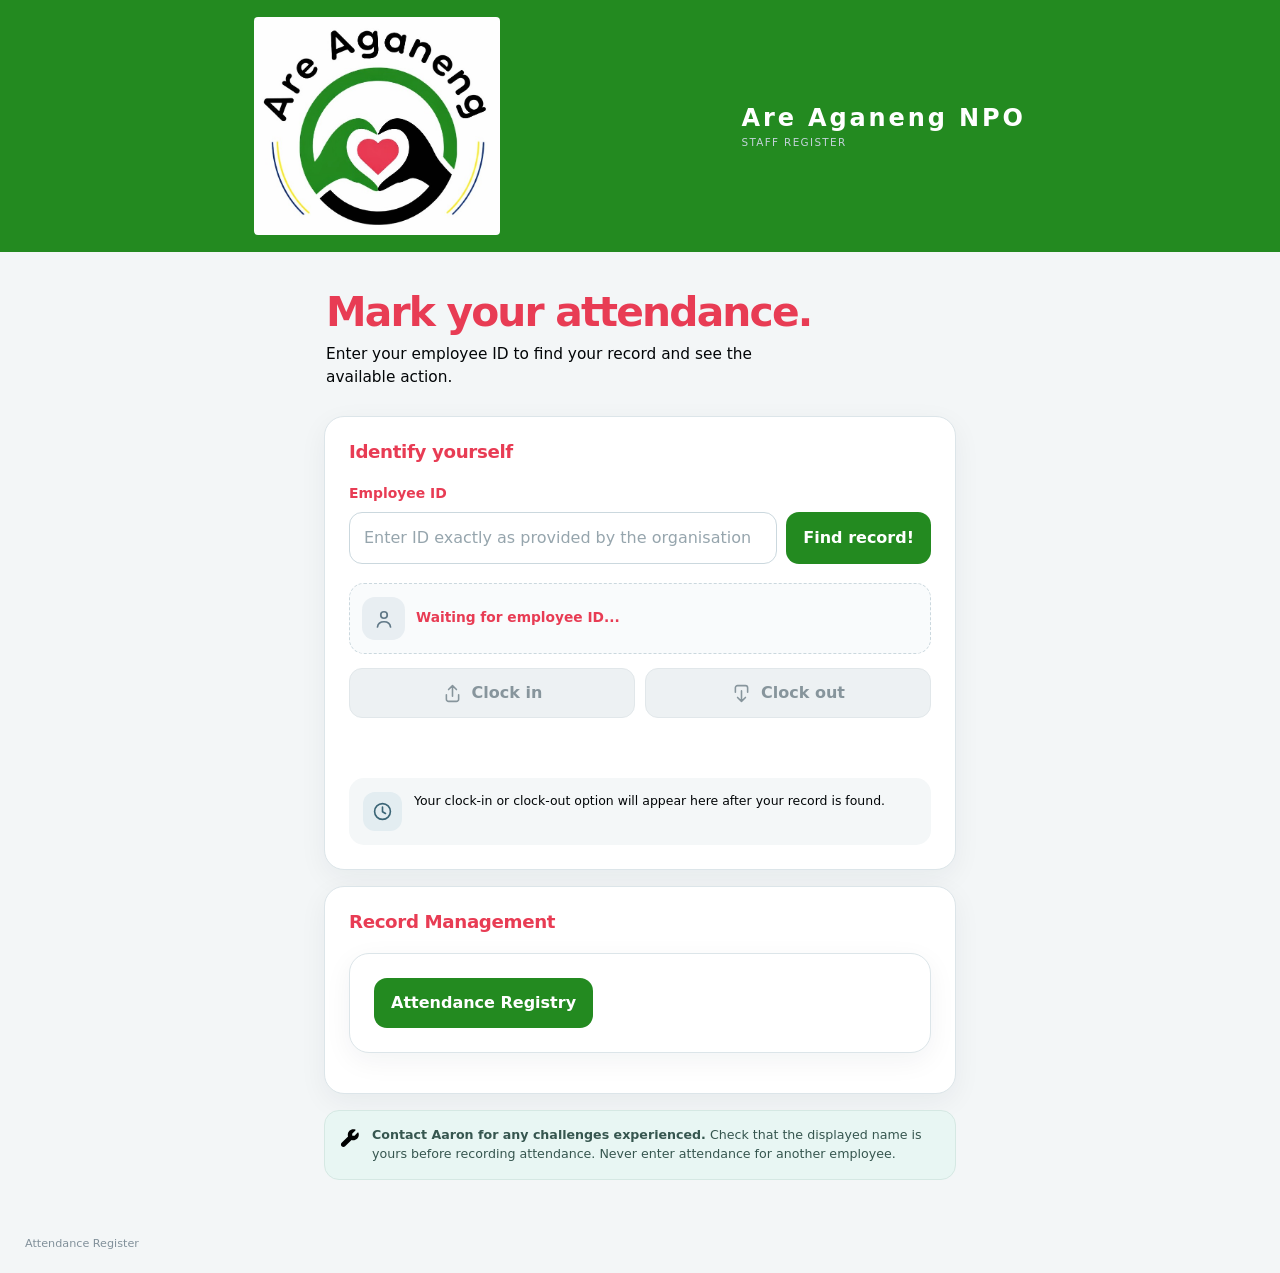
<file: attendance-register/index.html>
<!doctype html>
<html lang="en-ZA">
  <head>
    <meta charset="utf-8" />
    <meta name="viewport" content="width=device-width, initial-scale=1" />
    <meta name="theme-color" content="#172b3a" />
    <meta
      name="description"
      content="A simple, offline-first attendance kiosk interface."
    />
    <title>Attendance Register</title>
    <link rel="stylesheet" href="styles.css" />
    <link rel="manifest" href="./manifest.json">
    <meta name="theme-color" content="#20242c">
    
  </head>

  <body class="app-shell">
      <header class="topbar">
        <img src="./Logo Zoom.jpeg" alt="Are Aganeng Logo" />
        <!-- <div aria-label="Attendance Register">
          <div class="brand-mark" aria-hidden="true">
            
        </div> -->
        <div class="brand-copy">
            <span class="brand-name">Are Aganeng NPO</span>
            <span class="brand-subtitle">STAFF REGISTER</span>
        </div>
      </header>
      

      <main class="main-content">
        <section class="welcome-section" aria-labelledby="page-title">
          <h1 id="page-title">Mark your attendance.</h1>
          <p class="intro">
            Enter your employee ID to find your record and see the available
            action.
          </p>
        </section>

        <section
          class="panel employee-panel"
          aria-labelledby="employee-heading"
        >
          <div class="panel-heading">
            <div>
              <h2 id="employee-heading">Identify yourself</h2>
            </div>
          </div>

          <form class="employee-form" action="#" method="get">
            <label for="employee-id">Employee ID</label>
            <div class="input-row">
              <input
                id="employee-id"
                name="employee-id"
                type="text"
                inputmode="numeric"
                autocomplete="off"
                autocapitalize="off"
                spellcheck="false"
                placeholder="Enter ID exactly as provided by the organisation"
                aria-describedby="id-help"
              />
              <button
                id="find-record"
                class="button button-primary"
                type="button"
                onclick="findRecord()"
              >
                Find record!
              </button>
            </div>
          </form>

          <div class="identity-preview" aria-live="polite">
            <div class="avatar-placeholder" aria-hidden="true">
              <svg viewBox="0 0 24 24" fill="none">
                <circle
                  cx="12"
                  cy="8"
                  r="3.25"
                  stroke="currentColor"
                  stroke-width="1.7"
                />
                <path
                  d="M5.5 20c.45-3.45 2.8-5.25 6.5-5.25s6.05 1.8 6.5 5.25"
                  stroke="currentColor"
                  stroke-width="1.7"
                  stroke-linecap="round"
                />
              </svg>
            </div>
            <div class="identity-copy">
              <p class="state-title">Waiting for employee ID...</p>
              <p class="identity-name"></p>
              <p class="identity-message"></p>
            </div>
          </div>
          <div class="action-buttons">
            <button
              id="clock-in"
              class="clockingButtons button button-clock-in"
              type="button"
              onclick="clockIn()"
              disabled
            >
              <svg viewBox="0 0 24 24" fill="none" aria-hidden="true">
                <path
                  d="M12 15V3m0 0L7.5 7.5M12 3l4.5 4.5"
                  stroke="currentColor"
                  stroke-width="1.8"
                  stroke-linecap="round"
                  stroke-linejoin="round"
                />
                <path
                  d="M5 13.5v5A2.5 2.5 0 0 0 7.5 21h9a2.5 2.5 0 0 0 2.5-2.5v-5"
                  stroke="currentColor"
                  stroke-width="1.8"
                  stroke-linecap="round"
                />
              </svg>
              Clock in
            </button>
            <button
              id="clock-out"
              class="clockingButtons button button-clock-out"
              type="button"
              disabled
            >
              <svg viewBox="0 0 24 24" fill="none" aria-hidden="true">
                <path
                  d="M12 9V21m0 0l4.5-4.5M12 21l-4.5-4.5"
                  stroke="currentColor"
                  stroke-width="1.8"
                  stroke-linecap="round"
                  stroke-linejoin="round"
                />
                <path
                  d="M5 10.5v-5A2.5 2.5 0 0 1 7.5 3h9A2.5 2.5 0 0 1 19 5.5v5"
                  stroke="currentColor"
                  stroke-width="1.8"
                  stroke-linecap="round"
                />
              </svg>
              Clock out
            </button>
          </div>
          <div class="attendance-state">
            <span class="state-icon" aria-hidden="true">
              <svg viewBox="0 0 24 24" fill="none">
                <circle
                  cx="12"
                  cy="12"
                  r="8.25"
                  stroke="currentColor"
                  stroke-width="1.7"
                />
                <path
                  d="M12 7.5v4.8l3.1 1.8"
                  stroke="currentColor"
                  stroke-width="1.7"
                  stroke-linecap="round"
                  stroke-linejoin="round"
                />
              </svg>
            </span>
            <div>
              <p class="state-description">
                Your clock-in or clock-out option will appear here after your
                record is found.
              </p>
            </div>
          </div>
        </section>

        <section class="panel action-panel" aria-labelledby="action-heading">
          <div class="panel-heading">
            <div>
              <h2 id="action-heading">Record Management</h2>
            </div>
          </div>
          <div id="recordManagement" class="panel">
            <a href="./records.html" target="_blank">
              <div id="registryButton" class="button button-primary">
                Attendance Registry
              </div></a
            >
          </div>
        </section>

        <aside class="privacy-note" aria-label="Privacy reminder">
          <svg xmlns="http://www.w3.org/2000/svg" viewBox="0 0 640 640">
            <!--!Font Awesome Free v7.3.1 by @fontawesome - https://fontawesome.com License - https://fontawesome.com/license/free Copyright 2026 Fonticons, Inc.-->
            <path
              d="M541.4 162.6C549 155 561.7 156.9 565.5 166.9C572.3 184.6 576 203.9 576 224C576 312.4 504.4 384 416 384C398.5 384 381.6 381.2 365.8 376L178.9 562.9C150.8 591 105.2 591 77.1 562.9C49 534.8 49 489.2 77.1 461.1L264 274.2C258.8 258.4 256 241.6 256 224C256 135.6 327.6 64 416 64C436.1 64 455.4 67.7 473.1 74.5C483.1 78.3 484.9 91 477.4 98.6L388.7 187.3C385.7 190.3 384 194.4 384 198.6L384 240C384 248.8 391.2 256 400 256L441.4 256C445.6 256 449.7 254.3 452.7 251.3L541.4 162.6z"
            />
          </svg>
          <p>
            <strong>Contact Aaron for any challenges experienced.</strong> Check
            that the displayed name is yours before recording attendance. Never
            enter attendance for another employee.
          </p>
        </aside>
      </main>

      <footer class="app-footer">
        <span>Attendance Register</span>
      </footer>
    </div>
    <script src="scripts.js">
     ;
    </script>
  </body>
</html>
</file>
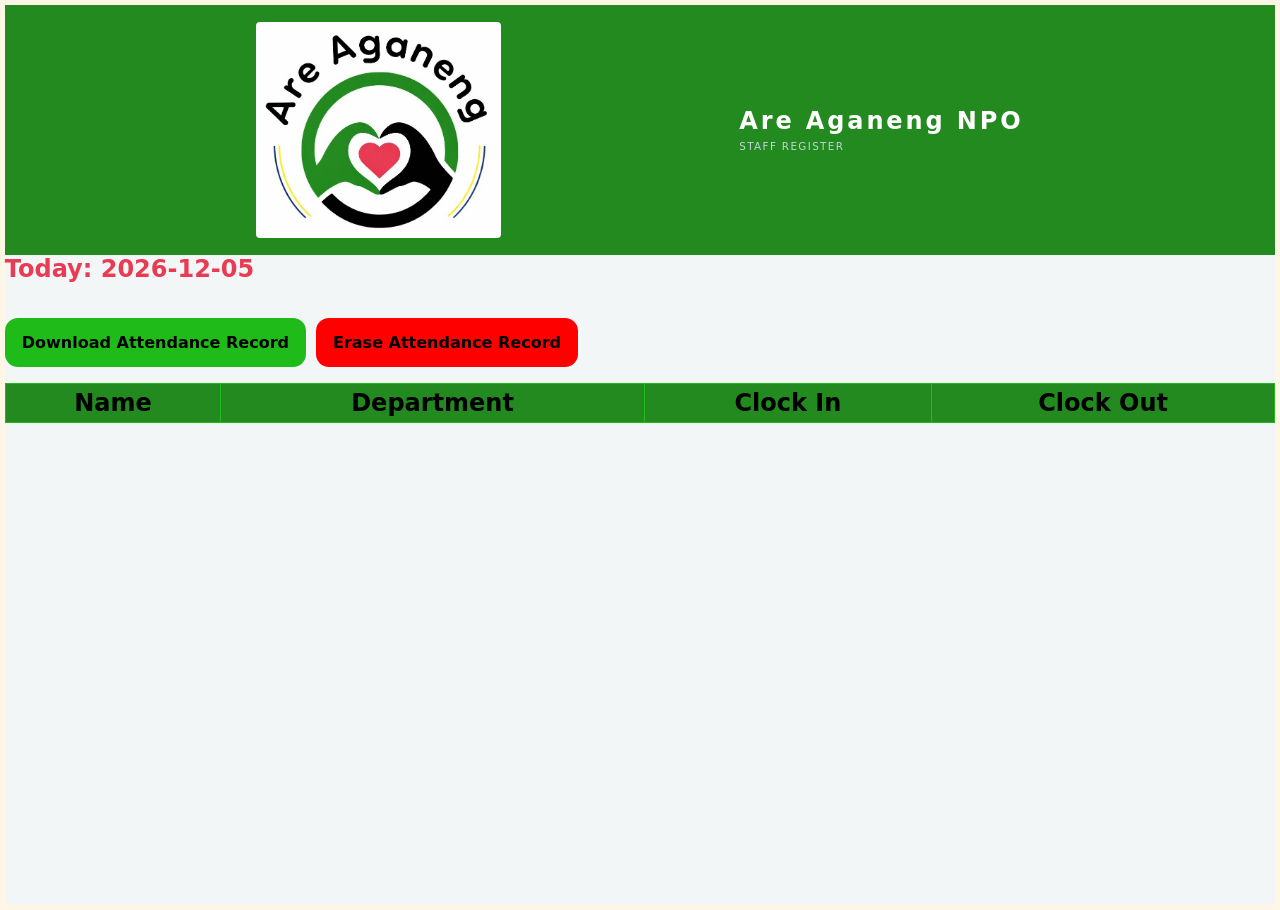
<file: attendance-register/records.html>
<!doctype html>
<html lang="en" id="register-body">
  <head>
    <meta charset="UTF-8" />
    <meta name="viewport" content="width=device-width, initial-scale=1.0" />
    <link rel="stylesheet" href="styles.css" />
    <link rel="manifest" href="./manifest.json">
    <meta name="theme-color" content="#20242c">

    <title>Records</title>
  </head>
  
  <body class="app-shell">
      <header class="topbar records-header">
            <img src="./Logo Zoom.jpeg"/>
            <div class="brand-copy">
              <span class="brand-name">Are Aganeng NPO</span>
              <span class="brand-subtitle">STAFF REGISTER</span>
            </div>
          
      </header>
<div class="day-record brand-copy">
    <h2>Today: <span id="today"></span></h2>
    <table>
      <thead>
        <tr>
          <td>Name</td>
          <td>Department</td>
          <td>Clock In</td>
          <td>Clock Out</td>
        </tr>
      </thead>
      <tbody id="insertEntry"></tbody>
      <div class="register-buttons action-buttons">
        <button class="button downloadReg" onclick="exportData()">Download Attendance Record</button>
        <button class="button eraseReg" onclick="removeAttendanceData()">Erase Attendance Record</button>
      </div>
    </table>
</div>
    <script>
  const container = document.querySelector("#insertEntry");
  const attendanceData = JSON.parse(localStorage.getItem("attendanceRegister")) || [];

  const todayDate = new Date().toISOString().split('T')[0];
  
  document.getElementById("today").innerText = todayDate;

  // Clear container
  container.innerHTML = "";

  // This is where you use textContent to dictate what element goes where
attendanceData.sort((a, b) => a.date.localeCompare(b.date));
  
  let currentDate="";

  attendanceData.forEach((emp) => {
      if (emp.date !== currentDate) {
    currentDate = emp.date;

    const dateRow = document.createElement("tr");
    const dateTd = document.createElement("td");

    dateTd.textContent = currentDate;
    dateTd.colSpan = 4;

    dateRow.appendChild(dateTd);
    container.appendChild(dateRow);
  }
    const row = document.createElement("tr");

    const nameTd = document.createElement("td");
    nameTd.textContent = `${emp.name} ${emp.surname}`;

    const deptTd = document.createElement("td");
    deptTd.textContent = emp.department;

    const idTd = document.createElement("td");
    idTd.textContent = emp.Id;

    const inTd = document.createElement("td");
    inTd.textContent = emp.clockIn;

    const outTd = document.createElement("td");
    outTd.textContent = emp.clockOut || "—";

    row.append(nameTd, deptTd,  inTd, outTd);
    container.appendChild(row);
  });


  function exportData(){
      //bc localStorage doesnt store persistent data across devices
     
    const dataForExport = JSON.stringify(attendanceData)
    const exportFile = new Blob (
         [dataForExport], 
        {type:"text/csv"})
        
    const downloadURL = URL.createObjectURL(exportFile);

    const downloadLink = document.createElement("a");

    downloadLink.href = downloadURL;
    downloadLink.download = "attendance-backup.json";

    downloadLink.click();

    URL.revokeObjectURL(downloadURL);
    }
    
    function removeAttendanceData(){
        // bc localStorage wont clear itself
        const note = confirm("Are you sure?")
        if(note){
          const exported = confirm("Please ensure that the data has been exported before continuing")
          if(!exported){
            exportData()
          }else{localStorage.removeItem("attendanceRegister")
        alert("Data cleared! Refresh to continue")}
        }
    }
  if ("serviceWorker" in navigator) {
    window.addEventListener("load", () => {
      navigator.serviceWorker.register("./service-worker.js")
        .then((registration) => {
          console.log("PWA registered:", registration.scope);
        })
        .catch((error) => {
          console.error("PWA registration failed:", error);
        });
    });
  }
</script>
  </body>
</html>
</file>
<file: attendance-register/styles.css>
:root {
  color-scheme: light;
  --ink: rgb(232, 60, 84);
  --ink-soft: #405564;
  --muted: #020507;
  --page: #f3f6f7;
  --surface: #ffffff;
  --line: #dce5e9;
  --navy: rgb(35, 138, 32);
  --navy-hover: #243e50;
  --teal: #087f75;
  --teal-pale: #e8f6f3;
  --blue-pale: #edf4f8;
  --amber-pale: #fff6e6;
  --amber-ink: #8a5a10;
  --radius-lg: 20px;
  --radius-md: 13px;
  --shadow: 0 8px 28px rgba(23, 43, 58, 0.055);
  font-family:
    system-ui,
    -apple-system,
    BlinkMacSystemFont,
    "Segoe UI",
    sans-serif;
  font-synthesis: none;
  text-rendering: optimizeLegibility;
  -webkit-font-smoothing: antialiased;
  -moz-osx-font-smoothing: grayscale;
}

* {
  box-sizing: border-box;
}

html {
  min-width: 320px;
  background: var(--page);
}

body {
  margin: 0;
  color: var(--ink);
  background: var(--page);
  font-size: 16px;
  line-height: 1.5;
}

button,
input {
  font: inherit;
}

button {
  -webkit-tap-highlight-color: transparent;
}

.app-shell {
  width: 100%;
  min-height: 100vh;
  min-height: 100vh;
  display: flex;
  flex-direction: column;
}

.topbar {
  display: flex;
  align-items: center;
  justify-content: space-evenly;
  gap: 12px;
  padding: 15px 18px;
  color: #fff;
  background: var(--navy);
}

.brand {
  display: flex;
  align-items: center;
  gap: 10px;
  min-width: 0;
}

.brand-mark {
  display: flex;
   flex-direction:row;
  max-width: 100vw;
  height: 50px;
  flex: 0 0 auto;
  place-items: center;
  color: #fff;
  font-size: 4.15rem;
  font-weight: 800;
}
img {
  width: 20%;
  height: auto;
  border-radius: 0.25rem;
}

.brand-copy {
  display: flex;
  flex-direction: column;
  line-height: 1.2;
}

.brand-name {
  font-size: 1.5rem;
  font-weight: 800;
  letter-spacing: 0.12em;
}

.brand-subtitle {
  margin-top: 4px;
  color: #c4d2da;
  font-size: 0.65rem;
  letter-spacing: 0.13em;
}

.connection-status {
  display: inline-flex;
  align-items: center;
  gap: 7px;
  flex: 0 0 auto;
  padding: 7px 9px;
  border: 1px solid rgba(255, 255, 255, 0.18);
  border-radius: 999px;
  color: #e4f5ef;
  font-size: 0.72rem;
  white-space: nowrap;
}

.status-dot {
  width: 7px;
  height: 7px;
  border-radius: 50%;
  background: #72d5a7;
  box-shadow: 0 0 0 3px rgba(114, 213, 167, 0.12);
}

.main-content {
  width: 100%;
  max-width: 680px;
  margin: 0 auto;
  padding: 27px 16px 32px;
  flex: 1;
}

.welcome-section {
  margin: 0 2px 23px;
}

.eyebrow,
.step-label {
  margin: 0 0 7px;
  color: var(--teal);
  font-size: 0.7rem;
  font-weight: 800;
  letter-spacing: 0.14em;
}

h1,
h2,
p {
  margin-top: 0;
}

h1 {
  max-width: 520px;
  margin-bottom: 9px;
  font-size: clamp(1.9rem, 8vw, 2.55rem);
  line-height: 1.08;
  letter-spacing: -0.045em;
}

.intro {
  max-width: 470px;
  margin-bottom: 0;
  color: var(--muted);
  font-size: 0.96rem;
}

.panel {
  margin-bottom: 16px;
  padding: 20px 17px;
  border: 1px solid var(--line);
  border-radius: var(--radius-lg);
  background: var(--surface);
  box-shadow: var(--shadow);
}

.panel-heading {
  display: flex;
  align-items: center;
  justify-content: space-between;
  gap: 12px;
  margin-bottom: 19px;
}

.panel-heading h2 {
  margin: 0;
  font-size: 1.14rem;
  line-height: 1.25;
  letter-spacing: -0.02em;
}

.step-label {
  margin-bottom: 5px;
  font-size: 0.63rem;
}

.step-number {
  display: grid;
  width: 37px;
  height: 37px;
  flex: 0 0 auto;
  place-items: center;
  border-radius: 12px;
  color: #355365;
  background: var(--blue-pale);
  font-size: 0.78rem;
  font-weight: 800;
}

.employee-form label {
  display: block;
  margin-bottom: 8px;
  font-size: 0.87rem;
  font-weight: 750;
}

.input-row {
  display: flex;
  flex-direction: column;
  gap: 9px;
}

input[type="text"] {
  width: 100%;
  min-width: 0;
  min-height: 52px;
  padding: 13px 14px;
  border: 1px solid #cbd8de;
  border-radius: var(--radius-md);
  outline: none;
  color: var(--ink);
  background: #fff;
  font-size: 1rem;
  transition:
    border-color 140ms ease,
    box-shadow 140ms ease;
}

input[type="text"]::placeholder {
  color: #96a5ad;
}

input[type="text"]:focus-visible {
  border-color: var(--teal);
  box-shadow: 0 0 0 4px rgba(8, 127, 117, 0.13);
}

.button {
  display: inline-flex;
  min-height: 49px;
  align-items: center;
  justify-content: center;
  gap: 9px;
  padding: 12px 16px;
  border: 1px solid transparent;
  border-radius: var(--radius-md);
  font-weight: 750;
  text-align: center;
  cursor: pointer;
  transition:
    background-color 140ms ease,
    transform 140ms ease,
    border-color 140ms ease;
}

.button:active:not(:disabled) {
  transform: translateY(1px);
}

.button:focus-visible {
  outline: 3px solid rgba(8, 127, 117, 0.32);
  outline-offset: 2px;
}

.button-primary {
  color: #fff;
  background: var(--navy);
}

.button-primary:hover {
  background: var(--navy-hover);
}

.field-help {
  margin: 8px 0 0;
  color: var(--muted);
  font-size: 0.78rem;
}

.identity-preview {
  display: flex;
  align-items: center;
  gap: 11px;
  margin-top: 19px;
  padding: 13px 12px;
  border: 1px dashed #cbd8de;
  border-radius: 15px;
  background: #f9fbfc;
}

.avatar-placeholder {
  display: grid;
  width: 43px;
  height: 43px;
  flex: 0 0 auto;
  place-items: center;
  border-radius: 13px;
  color: #607887;
  background: #e8eef2;
}

.avatar-placeholder svg {
  width: 24px;
  height: 24px;
}

.identity-copy {
  min-width: 0;
  flex: 1;
}

.identity-name {
  margin: 0 0 3px;
  color: #435866;
  font-size: 0.83rem;
  font-weight: 750;
}

.identity-message {
  margin: 0;
  color: var(--muted);
  font-size: 0.74rem;
  line-height: 1.4;
}

.identity-state {
  align-self: flex-start;
  flex: 0 0 auto;
  padding: 5px 7px;
  border-radius: 7px;
  color: var(--amber-ink);
  background: var(--amber-pale);
  font-size: 0.65rem;
  font-weight: 750;
}

.attendance-state {
  display: flex;
  align-items: flex-start;
  gap: 12px;
  padding: 14px;
  border-radius: 15px;
  background: #f4f7f8;
}

.state-icon {
  display: grid;
  width: 39px;
  height: 39px;
  flex: 0 0 auto;
  place-items: center;
  border-radius: 12px;
  color: #3b6576;
  background: #e3edf1;
}

.state-icon svg {
  width: 23px;
  height: 23px;
}

.state-title {
  margin: 1px 0 4px;
  font-size: 0.86rem;
  font-weight: 800;
}

.state-description {
  margin: 0;
  color: var(--muted);
  font-size: 0.78rem;
  line-height: 1.45;
}

.action-buttons {
  display: grid;
  grid-template-columns: 1fr;
  grid-template-rows: 1fr 1fr;
  gap: 10px;
  margin-top: 14px;
}

.action-buttons .button svg {
  width: 21px;
  height: 21px;
}

#primaryActionButtons {
  width: 100%;
}

.button-clock-in {
  color: #fff;
  background: var(--teal);
}

.button-clock-out {
  color: var(--ink);
  border-color: var(--line);
  background: #fff;
}

.button:disabled {
  color: #87959c;
  border-color: #e1e7ea;
  background: #edf1f3;
  cursor: not-allowed;
}

.disabled-note {
  margin: 10px 0 0;
  color: #7b8a92;
  font-size: 0.72rem;
  text-align: center;
}

.privacy-note {
  display: flex;
  align-items: flex-start;
  gap: 11px;
  padding: 15px 14px;
  border: 1px solid #d5e8e3;
  border-radius: 15px;
  color: #36564f;
  background: var(--teal-pale);
}

.privacy-note svg {
  width: 22px;
  height: 22px;
  flex: 0 0 auto;
  margin-top: 1px;
}

.privacy-note p {
  margin: 0;
  font-size: 0.79rem;
  line-height: 1.5;
}

.privacy-note strong {
  font-weight: 800;
}

.app-footer {
  display: flex;
  justify-content: space-between;
  gap: 12px;
  padding: 16px 18px 20px;
  color: #81909a;
  font-size: 0.7rem;
}

/* ATTENDANCE REGISTER STYLING *********************************************************************/

#register-body{
  background-color: var(--amber-pale);
  margin: 0.3rem;

}
#register-body img{
  max-width: 20%;
}

#register-body>.brand-copy>span{
  font-size: unset
  
}
.register-buttons{
  display: flex;
  flex-direction: row;
}

.downloadReg{
  background-color: rgb(31, 187, 25);
}

.eraseReg{
  background-color: red;
}
table {
  margin-top: 1rem;
  border-collapse: collapse;
  border: solid 1px var(--navy)
}
thead>tr>td{
  text-align:center;
  border: solid 1px rgb(31, 187, 25);
  font-weight: 600;
  color: black;
}
thead>tr{
  background-color: var(--navy);
}
tr{
  border-bottom: 1px solid var(--navy);
  
}

#idHeader{
  max-width: 50px;
}
td {
  border-right: 1px solid var(--navy);
  min-width: fit-content;
  padding:0.3rem;
  font-size:1.5rem;
}



/* Bigger screens adjestments ***********************************************************************/
@media (min-width: 520px) {
  .topbar {
    padding: 17px 25px;
  }

  .main-content {
    padding: 38px 24px 40px;
  }

  .welcome-section {
    margin-bottom: 27px;
  }

  .panel {
    padding: 24px;
  }

  .input-row {
    flex-direction: row;
  }

  .input-row input {
    flex: 1;
  }

  .input-row .button {
    min-width: 135px;
  }

  .action-buttons {
    grid-template-columns: 1fr 1fr;
  }

  .app-footer {
    padding-right: 25px;
    padding-left: 25px;
  }
}

@media (prefers-reduced-motion: reduce) {
  *,
  *::before,
  *::after {
    scroll-behavior: auto !important;
    transition-duration: 0.01ms !important;
    animation-duration: 0.01ms !important;
    animation-iteration-count: 1 !important;
  }
}
</file>
